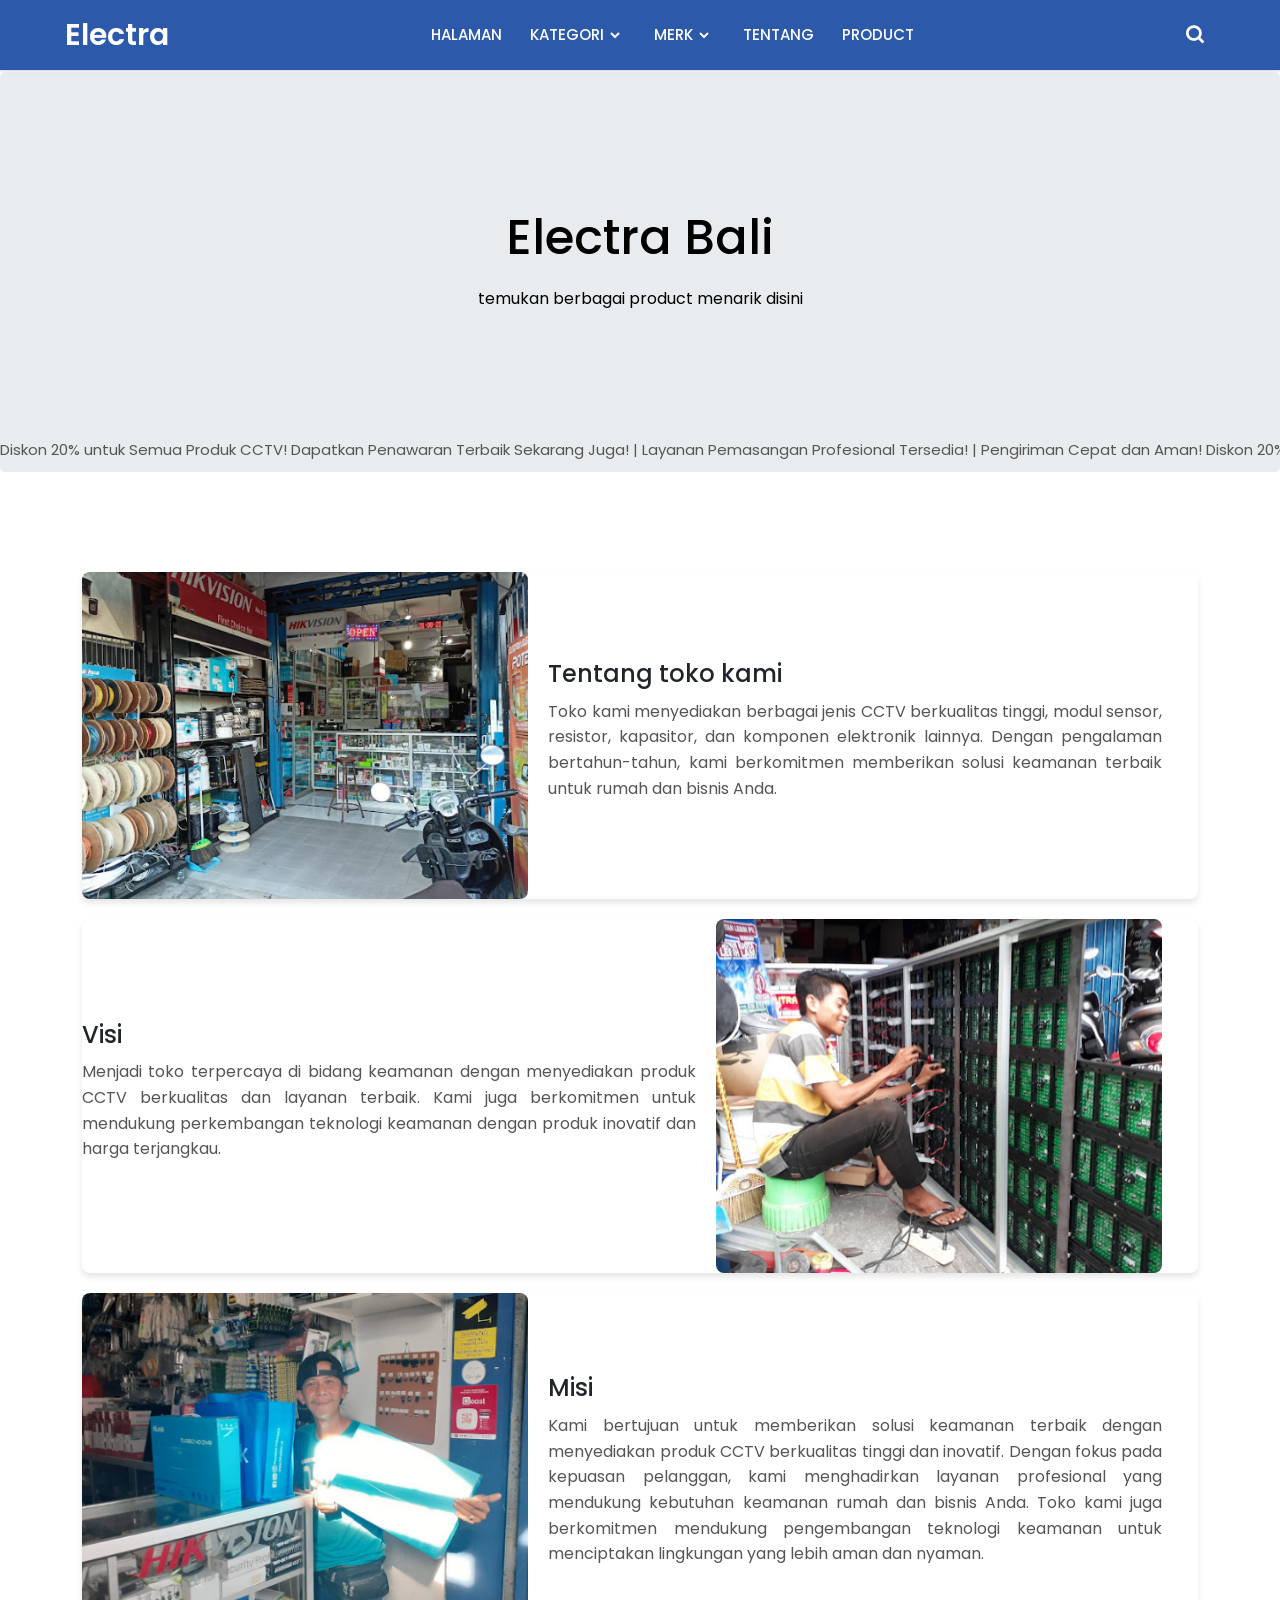
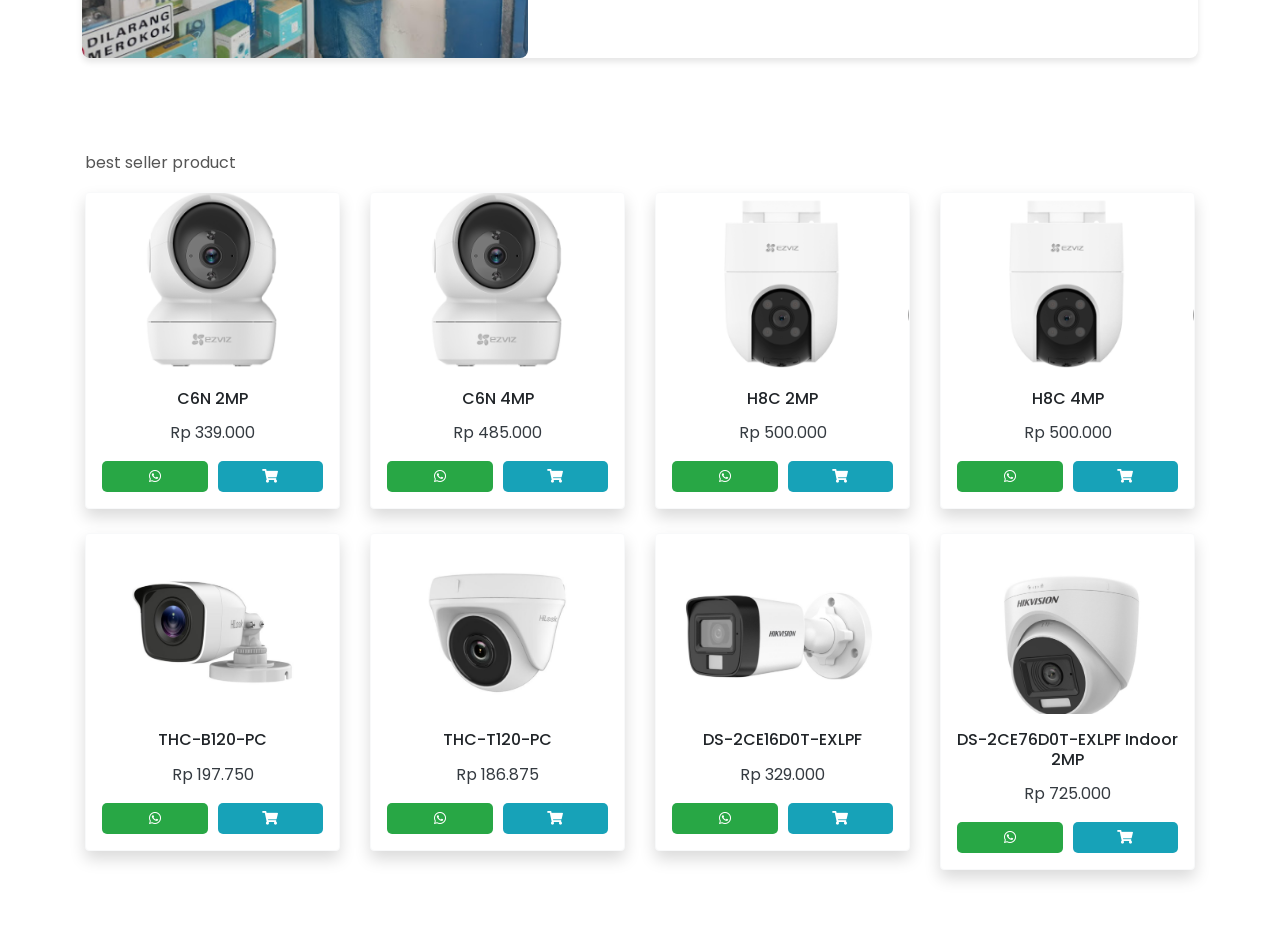
<file: index.html>
<!DOCTYPE html>
<html lang="en" dir="ltr">
  <head>
    <meta charset="UTF-8">
    <title> project kp </title>
    <link rel="stylesheet" href="style.css">
    <link rel="stylesheet" href="https://stackpath.bootstrapcdn.com/bootstrap/4.5.2/css/bootstrap.min.css">
    <link href='https://unpkg.com/boxicons@2.0.7/css/boxicons.min.css' rel='stylesheet'>
    <link href="https://cdnjs.cloudflare.com/ajax/libs/font-awesome/5.15.4/css/all.min.css" rel="stylesheet">
    <link rel="stylesheet" href="cart.css">
    <script src="cart.js" defer></script>


     <meta name="viewport" content="width=device-width, initial-scale=1.0">
   </head>
<body>
  <nav>
    <div class="navbar">
      <i class='bx bx-menu'></i>
      <div class="logo"><a href="#">Electra</a></div>
      <div class="nav-links">
        <div class="sidebar-logo">
          <span class="logo-name">Electra</span>
          <i class='bx bx-x' ></i>
        </div>
        <ul class="links">
          <li><a href="index.html">HALAMAN</a></li>
          <li>
            <a href="#">KATEGORI</a>
            <i class='bx bxs-chevron-down htmlcss-arrow arrow  '></i>
            <ul class="htmlCss-sub-menu sub-menu">
              <li><a href="sensormodul.html">SENSOR/MODUL</a></li>
              <li><a href="cctv.html">CCTV</a></li>
              <li><a href="aksesories.html">AKSESORIS</a></li>
              <li><a href="kabel.html">KABEL</a></li>
              <li class="more">
                <span><a href="#">LAINNYA</a>
                <i class='bx bxs-chevron-right arrow more-arrow'></i>
              </span>
                <ul class="more-sub-menu sub-menu">
                  <li><a href="#">Jasa instalasi Cctv Wirelless</a></li>
                  <li><a href="#">Jasa Instalasi Cctv Kabel</a></li>
                  <li><a href="#">Jasa Instalasi LED</a></li>
                </ul>
              </li>
            </ul>
          </li>
          <li>
            <a href="#">MERK</a>
            <i class='bx bxs-chevron-down js-arrow arrow '></i>
            <ul class="js-sub-menu sub-menu">
              <li><a href="#">HIKVISION</a></li>
              <li><a href="#">HILOOK</a></li>
              <li><a href="#">DAHUA</a></li>
              <li><a href="#">IMOU</a></li>
              <li><a href="#">RUIJIE</a></li>
            </ul>
          </li>
          <li><a href="#tentang">TENTANG</a></li>
          <li><a href="#product">PRODUCT</a></li>
        </ul>
      </div>
      <div class="search-box">
        <i class='bx bx-search'></i>
        <div class="input-box">
          <input class="form-control mr-sm-2" type="search" placeholder="Cari product..." id="search-bar" aria-label="Search" oninput="debouncedSearch()">
        </div>
      </div>
    </div>
  </nav>




<br>
<br>
<br>

<div class="jumbotron">
  <div class="container">
    <h1>Electra Bali</h1>
    <h8>temukan berbagai product menarik disini</h8>
    <br><br>
    <div class="marquee">
      <div class="marquee-content">
        <p>
          <span>
            Diskon 20% untuk Semua Produk CCTV! Dapatkan Penawaran Terbaik Sekarang Juga! 
            | Layanan Pemasangan Profesional Tersedia! | Pengiriman Cepat dan Aman! 
          </span>
          <!-- Duplikasi teks untuk memastikan tidak ada jeda -->
          <span>
            Diskon 20% untuk Semua Produk CCTV! Dapatkan Penawaran Terbaik Sekarang Juga! 
            | Layanan Pemasangan Profesional Tersedia! | Pengiriman Cepat dan Aman!
          </span>
        </p>
      </div>
    </div>
    
  </div>
  
</div>

<br>
<br>

    <div class="containertext">
        <!-- Deskripsi Toko -->
        <div class="section-left">
            <img src="img.product/banner 1.png" alt="Gambar Toko CCTV" class="image">
            <div class="text">
                <h4 class="animated-text">Tentang toko kami</h4>
                <p class="animated-text">
                    Toko kami menyediakan berbagai jenis CCTV berkualitas tinggi, 
                    modul sensor, resistor, kapasitor, dan komponen elektronik lainnya. 
                    Dengan pengalaman bertahun-tahun, kami berkomitmen memberikan solusi 
                    keamanan terbaik untuk rumah dan bisnis Anda.
                </p>
            </div>
        </div>

        <!-- Deskripsi Visi Toko -->
        <div class="section-right">
            <div class="text">
                <h4 class="animated-text">Visi</h4>
                <p class="animated-text">
                    Menjadi toko terpercaya di bidang keamanan dengan menyediakan produk 
                    CCTV berkualitas dan layanan terbaik. Kami juga berkomitmen untuk 
                    mendukung perkembangan teknologi keamanan dengan produk inovatif 
                    dan harga terjangkau.
                </p>
            </div>
            <img src="img.product/banner 2.png" alt="Gambar Visi Toko" class="image">
        </div>

        <!-- Deskripsi Misi Toko -->
        <div class="section-left">
            <img src="img.product/banner 3.png"Gambar Misi Toko class="image">
            <div class="text">
                <h4 class="animated-text">Misi</h4>
                <p class="animated-text">
                    Kami bertujuan untuk memberikan solusi keamanan terbaik dengan menyediakan 
                    produk CCTV berkualitas tinggi dan inovatif. Dengan fokus pada kepuasan pelanggan, 
                    kami menghadirkan layanan profesional yang mendukung kebutuhan keamanan rumah 
                    dan bisnis Anda. Toko kami juga berkomitmen mendukung pengembangan teknologi 
                    keamanan untuk menciptakan lingkungan yang lebih aman dan nyaman.
                </p>
            </div>
        </div>
    </div>


<i id="product"></i>
<br> 
<div class="container my-5">
  <p>best seller product</p>
  <div class="row" id="product-list">
    <div class="col-6 col-md-4 col-lg-3 mb-4 product-card">
      <div class="card shadow border-light rounded">
        <img src="img.product/c6n 2mp.png" class="card-img-top img-fluid" style="height: 180px; object-fit: cover;" alt="C6N 2MP">
        <div class="card-body p-3">
          <h6 class="card-title text-center">C6N 2MP</h6>
          <p class="card-text text-center text-dark fw-bold">Rp 339.000</p>
          <div class="d-flex justify-content-between align-items-center">
            <a href="https://wa.me/your_whatsapp_number" class="btn btn-success btn-sm">
              <i class="fab fa-whatsapp"></i>
            </a>
            <a href="#" class="btn btn-info btn-sm">
              <i class="fas fa-shopping-cart"></i>
            </a>
          </div>
        </div>
      </div>
    </div>
  
    <div class="col-6 col-md-4 col-lg-3 mb-4 product-card">
      <div class="card shadow border-light rounded">
        <img src="img.product/c6n 2mp.png" class="card-img-top img-fluid" style="height: 180px; object-fit: cover;" alt="C6N 4MP">
        <div class="card-body p-3">
          <h6 class="card-title text-center">C6N 4MP</h6>
          <p class="card-text text-center text-dark fw-bold">Rp 485.000</p>
          <div class="d-flex justify-content-between align-items-center">
            <a href="https://wa.me/your_whatsapp_number" class="btn btn-success btn-sm">
              <i class="fab fa-whatsapp"></i>
            </a>
            <a href="#" class="btn btn-info btn-sm">
              <i class="fas fa-shopping-cart"></i>
            </a>
          </div>
        </div>
      </div>
    </div>
    
    <div class="col-6 col-md-4 col-lg-3 mb-4 product-card">
      <div class="card shadow border-light rounded">
        <img src="img.product/H8C 2MP.png" class="card-img-top img-fluid" style="height: 180px; object-fit: cover;" alt="H8C 2MP">
        <div class="card-body p-3">
          <h6 class="card-title text-center">H8C 2MP</h6>
          <p class="card-text text-center text-dark fw-bold">Rp 500.000</p>
          <div class="d-flex justify-content-between align-items-center">
            <a href="https://wa.me/your_whatsapp_number" class="btn btn-success btn-sm">
              <i class="fab fa-whatsapp"></i>
            </a>
            <a href="#" class="btn btn-info btn-sm">
              <i class="fas fa-shopping-cart"></i>
            </a>
          </div>
        </div>
      </div>
    </div>
  
    <div class="col-6 col-md-4 col-lg-3 mb-4 product-card">
      <div class="card shadow border-light rounded">
        <img src="img.product/H8C 2MP.png" class="card-img-top img-fluid" style="height: 180px; object-fit: cover;" alt="H8C 4MP">
        <div class="card-body p-3">
          <h6 class="card-title text-center">H8C 4MP</h6>
          <p class="card-text text-center text-dark fw-bold">Rp 500.000</p>
          <div class="d-flex justify-content-between align-items-center">
            <a href="https://wa.me/your_whatsapp_number" class="btn btn-success btn-sm">
              <i class="fab fa-whatsapp"></i>
            </a>
            <a href="#" class="btn btn-info btn-sm">
              <i class="fas fa-shopping-cart"></i>
            </a>
          </div>
        </div>
      </div>
    </div>
  
    <div class="col-6 col-md-4 col-lg-3 mb-4 product-card">
      <div class="card shadow border-light rounded">
        <img src="img.product/b120-pc.jpg" class="card-img-top img-fluid" style="height: 180px; object-fit: cover;" alt="THC-B120-PC">
        <div class="card-body p-3">
          <h6 class="card-title text-center">THC-B120-PC</h6>
          <p class="card-text text-center text-dark fw-bold">Rp 197.750</p>
          <div class="d-flex justify-content-between align-items-center">
            <a href="https://wa.me/your_whatsapp_number" class="btn btn-success btn-sm">
              <i class="fab fa-whatsapp"></i>
            </a>
            <a href="#" class="btn btn-info btn-sm">
              <i class="fas fa-shopping-cart"></i>
            </a>
          </div>
        </div>
      </div>
    </div>
  
    <div class="col-6 col-md-4 col-lg-3 mb-4 product-card">
      <div class="card shadow border-light rounded">
        <img src="img.product/T120-PC.jpg" class="card-img-top img-fluid" style="height: 180px; object-fit: cover;" alt="THC-T120-PC">
        <div class="card-body p-3">
          <h6 class="card-title text-center">THC-T120-PC</h6>
          <p class="card-text text-center text-dark fw-bold">Rp 186.875</p>
          <div class="d-flex justify-content-between align-items-center">
            <a href="https://wa.me/your_whatsapp_number" class="btn btn-success btn-sm">
              <i class="fab fa-whatsapp"></i>
            </a>
            <a href="#" class="btn btn-info btn-sm">
              <i class="fas fa-shopping-cart"></i>
            </a>
          </div>
        </div>
      </div>
    </div>
  
    <div class="col-6 col-md-4 col-lg-3 mb-4 product-card">
      <div class="card shadow border-light rounded">
        <img src="img.product/EXLPF OUT.jpg" class="card-img-top img-fluid" style="height: 180px; object-fit: cover;" alt="DS-2CE16D0T-EXLPF">
        <div class="card-body p-3">
          <h6 class="card-title text-center">DS-2CE16D0T-EXLPF</h6>
          <p class="card-text text-center text-dark fw-bold">Rp 329.000</p>
          <div class="d-flex justify-content-between align-items-center">
            <a href="https://wa.me/your_whatsapp_number" class="btn btn-success btn-sm">
              <i class="fab fa-whatsapp"></i>
            </a>
            <a href="#" class="btn btn-info btn-sm">
              <i class="fas fa-shopping-cart"></i>
            </a>
          </div>
        </div>
      </div>
    </div>
  
    <div class="col-6 col-md-4 col-lg-3 mb-4 product-card">
      <div class="card shadow border-light rounded">
        <img src="img.product/EXLPF IN.jpg" class="card-img-top img-fluid" style="height: 180px; object-fit: cover;" alt="DS-2CE76D0T-EXLPF Indoor 2MP">
        <div class="card-body p-3">
          <h6 class="card-title text-center">DS-2CE76D0T-EXLPF Indoor 2MP</h6>
          <p class="card-text text-center text-dark fw-bold">Rp 725.000</p>
          <div class="d-flex justify-content-between align-items-center">
            <a href="https://wa.me/your_whatsapp_number" class="btn btn-success btn-sm">
              <i class="fab fa-whatsapp"></i>
            </a>
            <a href="#" class="btn btn-info btn-sm">
              <i class="fas fa-shopping-cart"></i>
            </a>
          </div>
        </div>
      </div>
    </div>

<div></div>
                  </div>
              </div>
          </div>
      </div>
  </div>
    
</div>

      


  
    <!-- Message when no products match the search -->
    <div id="no-results-message" class="alert alert-warning" style="display: none;  padding: 10px 20px; margin-top: 40px; ;">
      maaf barang yang di cari belum tersedia.
  </div>
  
  </div>

  <!-- Footer -->

<!-- End Footer -->

 
  <script src="https://code.jquery.com/jquery-3.5.1.slim.min.js"></script>
  <script src="https://cdn.jsdelivr.net/npm/@popperjs/core@2.9.1/dist/umd/popper.min.js"></script>
  <script src="https://stackpath.bootstrapcdn.com/bootstrap/4.5.2/js/bootstrap.min.js"></script>
  <script src="script.js"></script>

</body>
</html>
</file>
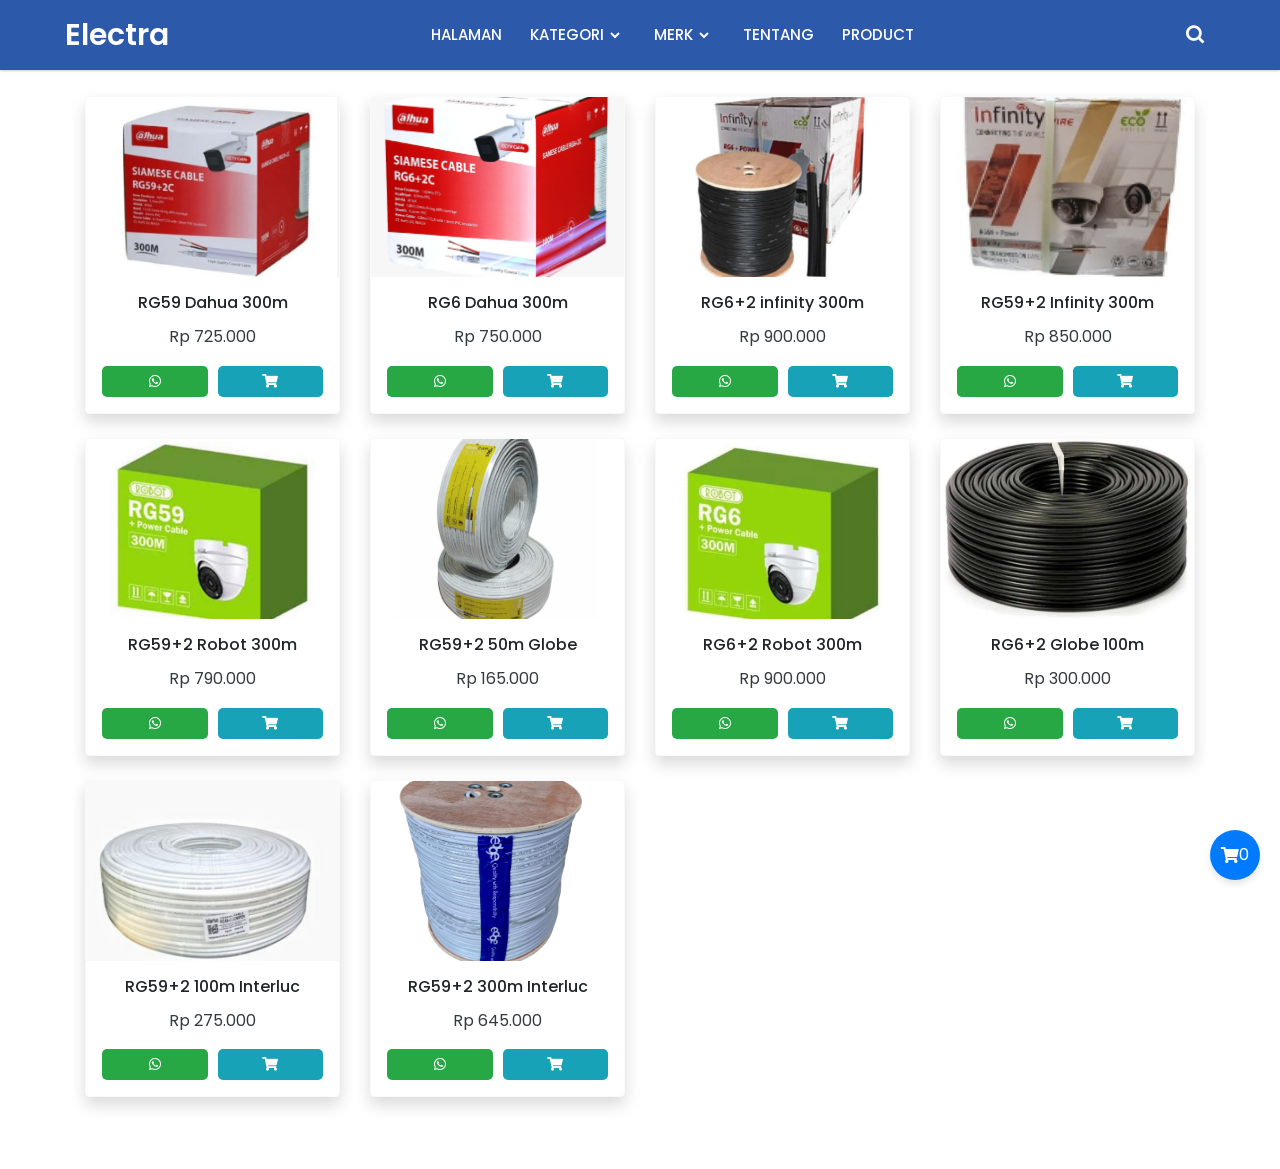
<file: kabel.html>
<!DOCTYPE html>
<html lang="en" dir="ltr">
  <head>
    <meta charset="UTF-8">
    <title> project kp </title>
    <link rel="stylesheet" href="style.css">
    <link rel="stylesheet" href="https://stackpath.bootstrapcdn.com/bootstrap/4.5.2/css/bootstrap.min.css">
    <link href='https://unpkg.com/boxicons@2.0.7/css/boxicons.min.css' rel='stylesheet'>
    <link href="https://cdnjs.cloudflare.com/ajax/libs/font-awesome/5.15.4/css/all.min.css" rel="stylesheet">
    <link rel="stylesheet" href="cart.css">
    <script src="cart.js" defer></script>


     <meta name="viewport" content="width=device-width, initial-scale=1.0">
   </head>
<body>
  <nav>
    <div class="navbar">
      <i class='bx bx-menu'></i>
      <div class="logo"><a href="#">Electra</a></div>
      <div class="nav-links">
        <div class="sidebar-logo">
          <span class="logo-name">Electra</span>
          <i class='bx bx-x' ></i>
        </div>
        <ul class="links">
          <li><a href="index.html">HALAMAN</a></li>
          <li>
            <a href="#">KATEGORI</a>
            <i class='bx bxs-chevron-down htmlcss-arrow arrow  '></i>
            <ul class="htmlCss-sub-menu sub-menu">
              <li><a href="sensormodul.html">SENSOR/MODUL</a></li>
              <li><a href="cctv.html">CCTV</a></li>
              <li><a href="aksesories.html">AKSESORIS</a></li>
              <li><a href="kabel.html">KABEL</a></li>
              <li class="more">
                <span><a href="#">LAINNYA</a>
                <i class='bx bxs-chevron-right arrow more-arrow'></i>
              </span>
                <ul class="more-sub-menu sub-menu">
                  <li><a href="#">Jasa instalasi Cctv Wirelless</a></li>
                  <li><a href="#">Jasa Instalasi Cctv Kabel</a></li>
                  <li><a href="#">Jasa Instalasi LED</a></li>
                </ul>
              </li>
            </ul>
          </li>
          <li>
            <a href="#">MERK</a>
            <i class='bx bxs-chevron-down js-arrow arrow '></i>
            <ul class="js-sub-menu sub-menu">
              <li><a href="#">HIKVISION</a></li>
              <li><a href="#">HILOOK</a></li>
              <li><a href="#">DAHUA</a></li>
              <li><a href="#">IMOU</a></li>
              <li><a href="#">RUIJIE</a></li>
            </ul>
          </li>
          <li><a href="#tentang">TENTANG</a></li>
          <li><a href="#product">PRODUCT</a></li>
        </ul>
      </div>
      <div class="search-box">
        <i class='bx bx-search'></i>
        <div class="input-box">
          <input class="form-control mr-sm-2" type="search" placeholder="Cari product..." id="search-bar" aria-label="Search" oninput="debouncedSearch()">
        </div>
      </div>
    </div>
  </nav>

<br>

<i id="product"></i>
<br> 
<div class="container my-5">
  <div class="row" id="product-list">
    <div class="col-6 col-md-4 col-lg-3 mb-4 product-card">
      <div class="card shadow border-light rounded">
        <img src="img.product/rg59 dahua.png" class="card-img-top img-fluid" style="height: 180px; object-fit: cover;" alt="RG59 Dahua DH_PFM9411 300m">
        <div class="card-body p-3">
          <h6 class="card-title text-center">RG59 Dahua 300m</h6>
          <p class="card-text text-center text-dark fw-bold">Rp 725.000</p>
          <div class="d-flex justify-content-between align-items-center">
            <a href="https://wa.me/your_whatsapp_number" class="btn btn-success btn-sm">
              <i class="fab fa-whatsapp"></i>
            </a>
            <a href="#" class="btn btn-info btn-sm add-to-cart" data-name="RG59 Dahua DH_PFM9411 300m" data-price="725000">
              <i class="fas fa-shopping-cart"></i>
            </a>
          </div>
        </div>
      </div>
    </div>
  
    <div class="col-6 col-md-4 col-lg-3 mb-4 product-card">
      <div class="card shadow border-light rounded">
        <img src="img.product/rg6 dahua.jpg" class="card-img-top img-fluid" style="height: 180px; object-fit: cover;" alt="RG6 Dahua DH_PFM941 300m">
        <div class="card-body p-3">
          <h6 class="card-title text-center">RG6 Dahua 300m</h6>
          <p class="card-text text-center text-dark fw-bold">Rp 750.000</p>
          <div class="d-flex justify-content-between align-items-center">
            <a href="https://wa.me/your_whatsapp_number" class="btn btn-success btn-sm">
              <i class="fab fa-whatsapp"></i>
            </a>
            <a href="#" class="btn btn-info btn-sm add-to-cart" data-name="RG6 Dahua DH_PFM941 300m" data-price="750000">
              <i class="fas fa-shopping-cart"></i>
            </a>
          </div>
        </div>
      </div>
    </div>
  
    <div class="col-6 col-md-4 col-lg-3 mb-4 product-card">
      <div class="card shadow border-light rounded">
        <img src="img.product/rg6 infinity.png" class="card-img-top img-fluid" style="height: 180px; object-fit: cover;" alt="RG6+2 infinity 300m">
        <div class="card-body p-3">
          <h6 class="card-title text-center">RG6+2 infinity 300m</h6>
          <p class="card-text text-center text-dark fw-bold">Rp 900.000</p>
          <div class="d-flex justify-content-between align-items-center">
            <a href="https://wa.me/your_whatsapp_number" class="btn btn-success btn-sm">
              <i class="fab fa-whatsapp"></i>
            </a>
            <a href="#" class="btn btn-info btn-sm add-to-cart" data-name="RG6+2 infinity 300m" data-price="900000">
              <i class="fas fa-shopping-cart"></i>
            </a>
          </div>
        </div>
      </div>
    </div>
  
    <div class="col-6 col-md-4 col-lg-3 mb-4 product-card">
      <div class="card shadow border-light rounded">
        <img src="img.product/RG59 infinity.png" class="card-img-top img-fluid" style="height: 180px; object-fit: cover;" alt="RG59+2 Infinity 300m">
        <div class="card-body p-3">
          <h6 class="card-title text-center">RG59+2 Infinity 300m</h6>
          <p class="card-text text-center text-dark fw-bold">Rp 850.000</p>
          <div class="d-flex justify-content-between align-items-center">
            <a href="https://wa.me/your_whatsapp_number" class="btn btn-success btn-sm">
              <i class="fab fa-whatsapp"></i>
            </a>
            <a href="#" class="btn btn-info btn-sm add-to-cart" data-name="RG59+2 Infinity 300m" data-price="850000">
              <i class="fas fa-shopping-cart"></i>
            </a>
          </div>
        </div>
      </div>
    </div>
  
    <div class="col-6 col-md-4 col-lg-3 mb-4 product-card">
      <div class="card shadow border-light rounded">
        <img src="img.product/rg59 robot.png" class="card-img-top img-fluid" style="height: 180px; object-fit: cover;" alt="RG59+2 Robot 300m">
        <div class="card-body p-3">
          <h6 class="card-title text-center">RG59+2 Robot 300m</h6>
          <p class="card-text text-center text-dark fw-bold">Rp 790.000</p>
          <div class="d-flex justify-content-between align-items-center">
            <a href="https://wa.me/your_whatsapp_number" class="btn btn-success btn-sm">
              <i class="fab fa-whatsapp"></i>
            </a>
            <a href="#" class="btn btn-info btn-sm add-to-cart" data-name="RG59+2 Robot 300m" data-price="790000">
              <i class="fas fa-shopping-cart"></i>
            </a>
          </div>
        </div>
      </div>
    </div>

    <div class="col-6 col-md-4 col-lg-3 mb-4 product-card">
      <div class="card shadow border-light rounded">
        <img src="img.product/rg59 globe 50m.png" class="card-img-top img-fluid" style="height: 180px; object-fit: cover;" alt="RG59+2 50m Globe">
        <div class="card-body p-3">
          <h6 class="card-title text-center">RG59+2 50m Globe</h6>
          <p class="card-text text-center text-dark fw-bold">Rp 165.000</p>
          <div class="d-flex justify-content-between align-items-center">
            <a href="https://wa.me/your_whatsapp_number" class="btn btn-success btn-sm">
              <i class="fab fa-whatsapp"></i>
            </a>
            <a href="#" class="btn btn-info btn-sm add-to-cart" data-name="RG59+2 50m Globe" data-price="165000">
              <i class="fas fa-shopping-cart"></i>
            </a>
          </div>
        </div>
      </div>
    </div>
    
  <div class="col-6 col-md-4 col-lg-3 mb-4 product-card">
    <div class="card shadow border-light rounded">
      <img src="img.product/rg6 robot.png" class="card-img-top img-fluid" style="height: 180px; object-fit: cover;" alt="RG6+2 Robot 300m">
      <div class="card-body p-3">
        <h6 class="card-title text-center">RG6+2 Robot 300m</h6>
        <p class="card-text text-center text-dark fw-bold">Rp 900.000</p>
        <div class="d-flex justify-content-between align-items-center">
          <a href="https://wa.me/your_whatsapp_number" class="btn btn-success btn-sm">
            <i class="fab fa-whatsapp"></i>
          </a>
          <a href="#" class="btn btn-info btn-sm add-to-cart" data-name="RG6+2 Robot 300m" data-price="900000">
            <i class="fas fa-shopping-cart"></i>
          </a>
        </div>
      </div>
    </div>
  </div>

  <div class="col-6 col-md-4 col-lg-3 mb-4 product-card">
    <div class="card shadow border-light rounded">
      <img src="img.product/rg6 globe.png" class="card-img-top img-fluid" style="height: 180px; object-fit: cover;" alt="RG6+2 Globe Cam 100m">
      <div class="card-body p-3">
        <h6 class="card-title text-center">RG6+2 Globe 100m</h6>
        <p class="card-text text-center text-dark fw-bold">Rp 300.000</p>
        <div class="d-flex justify-content-between align-items-center">
          <a href="https://wa.me/your_whatsapp_number" class="btn btn-success btn-sm">
            <i class="fab fa-whatsapp"></i>
          </a>
          <a href="#" class="btn btn-info btn-sm add-to-cart" data-name="RG6+2 Globe Cam 100m" data-price="300000">
            <i class="fas fa-shopping-cart"></i>
          </a>
        </div>
      </div>
    </div>
  </div>

  <div class="col-6 col-md-4 col-lg-3 mb-4 product-card">
    <div class="card shadow border-light rounded">
      <img src="img.product/rg59 interluc.png" class="card-img-top img-fluid" style="height: 180px; object-fit: cover;" alt="RG59+2 100m Interluc">
      <div class="card-body p-3">
        <h6 class="card-title text-center">RG59+2 100m Interluc</h6>
        <p class="card-text text-center text-dark fw-bold">Rp 275.000</p>
        <div class="d-flex justify-content-between align-items-center">
          <a href="https://wa.me/your_whatsapp_number" class="btn btn-success btn-sm">
            <i class="fab fa-whatsapp"></i>
          </a>
          <a href="#" class="btn btn-info btn-sm add-to-cart" data-name="RG59+2 100m Interluc" data-price="275000">
            <i class="fas fa-shopping-cart"></i>
          </a>
        </div>
      </div>
    </div>
  </div>

  <div class="col-6 col-md-4 col-lg-3 mb-4 product-card">
    <div class="card shadow border-light rounded">
      <img src="img.product/rg59 interluc 300m.png" class="card-img-top img-fluid" style="height: 180px; object-fit: cover;" alt="RG59+2 300m Interluc">
      <div class="card-body p-3">
        <h6 class="card-title text-center">RG59+2 300m Interluc</h6>
        <p class="card-text text-center text-dark fw-bold">Rp 645.000</p>
        <div class="d-flex justify-content-between align-items-center">
          <a href="https://wa.me/your_whatsapp_number" class="btn btn-success btn-sm">
            <i class="fab fa-whatsapp"></i>
          </a>
          <a href="#" class="btn btn-info btn-sm add-to-cart" data-name="RG59+2 300m Interluc" data-price="645000">
            <i class="fas fa-shopping-cart"></i>
          </a>
        </div>
      </div>
    </div>
  </div>
</div>

  </div>

  
      
<div></div> 
                 
<!-- Keranjang Floating -->
<div id="cart-icon">
  <i class="fas fa-shopping-cart"></i>
  <span id="cart-count">0</span>
</div>

<!-- Modal Daftar Belanja -->
<div id="cart-modal">
  <div class="modal-content">
    <h3>List Pesanan </h3>
    <ul id="cart-list"></ul>
    <br>
    <p id="total-price">Total: Rp 0</p>
    <div class="modal-buttons">
      <button id="send-whatsapp" class="btn btn-success">Kirim ke WhatsApp</button>
      <button id="close-modal" class="btn btn-danger">Tutup</button>
    </div>
  </div>
</div>


      
  
      
      <!-- Additional Products (sequentially added) -->
 
  
    <!-- Message when no products match the search -->
    <div id="no-results-message" class="alert alert-warning" style="display: none;  padding: 10px 20px; margin-top: 40px; ;">
      maaf barang yang di cari belum tersedia.
  </div>
  
  </div>
 
  <script src="https://code.jquery.com/jquery-3.5.1.slim.min.js"></script>
  <script src="https://cdn.jsdelivr.net/npm/@popperjs/core@2.9.1/dist/umd/popper.min.js"></script>
  <script src="https://stackpath.bootstrapcdn.com/bootstrap/4.5.2/js/bootstrap.min.js"></script>
  <script src="script.js"></script>

</body>
</html>
</file>
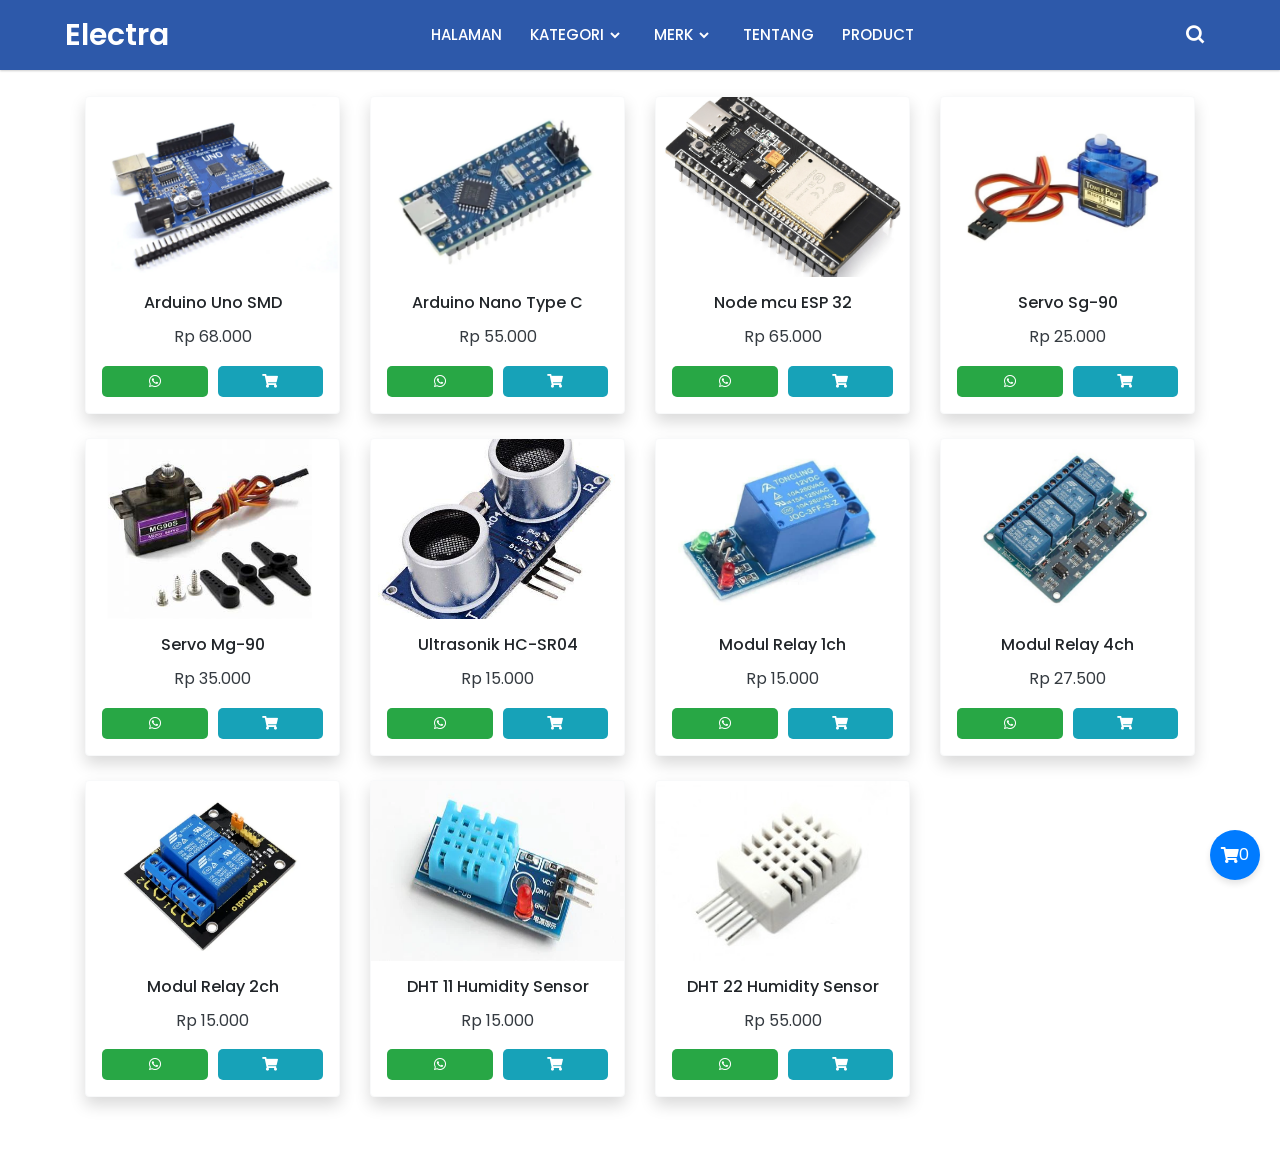
<file: sensormodul.html>
<!DOCTYPE html>
<html lang="en" dir="ltr">
  <head>
    <meta charset="UTF-8">
    <title> project kp </title>
    <link rel="stylesheet" href="style.css">
    <link rel="stylesheet" href="https://stackpath.bootstrapcdn.com/bootstrap/4.5.2/css/bootstrap.min.css">
    <link href='https://unpkg.com/boxicons@2.0.7/css/boxicons.min.css' rel='stylesheet'>
    <link href="https://cdnjs.cloudflare.com/ajax/libs/font-awesome/5.15.4/css/all.min.css" rel="stylesheet">
    <link rel="stylesheet" href="cart.css">
    <script src="cart.js" defer></script>


     <meta name="viewport" content="width=device-width, initial-scale=1.0">
   </head>
<body>
  <nav>
    <div class="navbar">
      <i class='bx bx-menu'></i>
      <div class="logo"><a href="#">Electra</a></div>
      <div class="nav-links">
        <div class="sidebar-logo">
          <span class="logo-name">Electra</span>
          <i class='bx bx-x' ></i>
        </div>
        <ul class="links">
          <li><a href="index.html">HALAMAN</a></li>
          <li>
            <a href="#">KATEGORI</a>
            <i class='bx bxs-chevron-down htmlcss-arrow arrow  '></i>
            <ul class="htmlCss-sub-menu sub-menu">
              <li><a href="sensormodul.html">SENSOR/MODUL</a></li>
              <li><a href="cctv.html">CCTV</a></li>
              <li><a href="aksesories.html">AKSESORIS</a></li>
              <li><a href="kabel.html">KABEL</a></li>
              <li class="more">
                <span><a href="#">LAINNYA</a>
                <i class='bx bxs-chevron-right arrow more-arrow'></i>
              </span>
                <ul class="more-sub-menu sub-menu">
                  <li><a href="#">Jasa instalasi Cctv Wirelless</a></li>
                  <li><a href="#">Jasa Instalasi Cctv Kabel</a></li>
                  <li><a href="#">Jasa Instalasi LED</a></li>
                </ul>
              </li>
            </ul>
          </li>
          <li>
            <a href="#">MERK</a>
            <i class='bx bxs-chevron-down js-arrow arrow '></i>
            <ul class="js-sub-menu sub-menu">
              <li><a href="#">HIKVISION</a></li>
              <li><a href="#">HILOOK</a></li>
              <li><a href="#">DAHUA</a></li>
              <li><a href="#">IMOU</a></li>
              <li><a href="#">RUIJIE</a></li>
            </ul>
          </li>
          <li><a href="#tentang">TENTANG</a></li>
          <li><a href="#product">PRODUCT</a></li>
        </ul>
      </div>
      <div class="search-box">
        <i class='bx bx-search'></i>
        <div class="input-box">
          <input class="form-control mr-sm-2" type="search" placeholder="Cari product..." id="search-bar" aria-label="Search" oninput="debouncedSearch()">
        </div>
      </div>
    </div>
  </nav>

<br>

<i id="product"></i>
<br> 
<div class="container my-5">
  <div class="row" id="product-list">
      <div class="col-6 col-md-4 col-lg-3 mb-4 product-card">
        <div class="card shadow border-light rounded">
          <img src="img.product/Arduino uno.png" class="card-img-top img-fluid" style="height: 180px; object-fit: cover;" alt="Arduino Uno SMD">
          <div class="card-body p-3">
            <h6 class="card-title text-center">Arduino Uno SMD</h6>
            <p class="card-text text-center text-dark fw-bold">Rp 68.000</p>
            <div class="d-flex justify-content-between align-items-center">
              <a href="https://wa.me/your_whatsapp_number" class="btn btn-success btn-sm">
                <i class="fab fa-whatsapp"></i>
              </a>
              <a href="#" class="btn btn-info btn-sm add-to-cart" data-name="Arduino Uno SMD" data-price="68000">
                <i class="fas fa-shopping-cart"></i>
              </a>
            </div>
          </div>
        </div>
      </div>
    
      <div class="col-6 col-md-4 col-lg-3 mb-4 product-card">
        <div class="card shadow border-light rounded">
          <img src="img.product/Arduino nano.png" class="card-img-top img-fluid" style="height: 180px; object-fit: cover;" alt="Arduino Nano Type C">
          <div class="card-body p-3">
            <h6 class="card-title text-center">Arduino Nano Type C</h6>
            <p class="card-text text-center text-dark fw-bold">Rp 55.000</p>
            <div class="d-flex justify-content-between align-items-center">
              <a href="https://wa.me/your_whatsapp_number" class="btn btn-success btn-sm">
                <i class="fab fa-whatsapp"></i>
              </a>
              <a href="#" class="btn btn-info btn-sm add-to-cart" data-name="Arduino Nano Type C" data-price="55000">
                <i class="fas fa-shopping-cart"></i>
              </a>
            </div>
          </div>
        </div>
      </div>
    
      <div class="col-6 col-md-4 col-lg-3 mb-4 product-card">
        <div class="card shadow border-light rounded">
          <img src="img.product/node mcu esp32.png" class="card-img-top img-fluid" style="height: 180px; object-fit: cover;" alt="Node mcu ESP 32">
          <div class="card-body p-3">
            <h6 class="card-title text-center">Node mcu ESP 32</h6>
            <p class="card-text text-center text-dark fw-bold">Rp 65.000</p>
            <div class="d-flex justify-content-between align-items-center">
              <a href="https://wa.me/your_whatsapp_number" class="btn btn-success btn-sm">
                <i class="fab fa-whatsapp"></i>
              </a>
              <a href="#" class="btn btn-info btn-sm add-to-cart" data-name="Node mcu ESP 32" data-price="65000">
                <i class="fas fa-shopping-cart"></i>
              </a>
            </div>
          </div>
        </div>
      </div>
    
      <div class="col-6 col-md-4 col-lg-3 mb-4 product-card">
        <div class="card shadow border-light rounded">
          <img src="img.product/sg-90.png" class="card-img-top img-fluid" style="height: 180px; object-fit: cover;" alt="Servo Sg-90">
          <div class="card-body p-3">
            <h6 class="card-title text-center">Servo Sg-90</h6>
            <p class="card-text text-center text-dark fw-bold">Rp 25.000</p>
            <div class="d-flex justify-content-between align-items-center">
              <a href="https://wa.me/your_whatsapp_number" class="btn btn-success btn-sm">
                <i class="fab fa-whatsapp"></i>
              </a>
              <a href="#" class="btn btn-info btn-sm add-to-cart" data-name="Servo Sg-90" data-price="25000">
                <i class="fas fa-shopping-cart"></i>
              </a>
            </div>
          </div>
        </div>
      </div>
    
      <div class="col-6 col-md-4 col-lg-3 mb-4 product-card">
        <div class="card shadow border-light rounded">
          <img src="img.product/servo mg-90.png" class="card-img-top img-fluid" style="height: 180px; object-fit: cover;" alt="Servo Mg-90">
          <div class="card-body p-3">
            <h6 class="card-title text-center">Servo Mg-90</h6>
            <p class="card-text text-center text-dark fw-bold">Rp 35.000</p>
            <div class="d-flex justify-content-between align-items-center">
              <a href="https://wa.me/your_whatsapp_number" class="btn btn-success btn-sm">
                <i class="fab fa-whatsapp"></i>
              </a>
              <a href="#" class="btn btn-info btn-sm add-to-cart" data-name="Servo Mg-90" data-price="35000">
                <i class="fas fa-shopping-cart"></i>
              </a>
            </div>
          </div>
        </div>
      </div>
    
      <div class="col-6 col-md-4 col-lg-3 mb-4 product-card">
        <div class="card shadow border-light rounded">
          <img src="img.product/Ultrasonik HC-SR04.png" class="card-img-top img-fluid" style="height: 180px; object-fit: cover;" alt="Ultrasonik HC-SR04">
          <div class="card-body p-3">
            <h6 class="card-title text-center">Ultrasonik HC-SR04</h6>
            <p class="card-text text-center text-dark fw-bold">Rp 15.000</p>
            <div class="d-flex justify-content-between align-items-center">
              <a href="https://wa.me/your_whatsapp_number" class="btn btn-success btn-sm">
                <i class="fab fa-whatsapp"></i>
              </a>
              <a href="#" class="btn btn-info btn-sm add-to-cart" data-name="Ultrasonik HC-SR04" data-price="15000">
                <i class="fas fa-shopping-cart"></i>
              </a>
            </div>
          </div>
        </div>
      </div>
    
      <div class="col-6 col-md-4 col-lg-3 mb-4 product-card">
        <div class="card shadow border-light rounded">
          <img src="img.product/modul relay 1ch.png" class="card-img-top img-fluid" style="height: 180px; object-fit: cover;" alt="Modul Relay 1ch">
          <div class="card-body p-3">
            <h6 class="card-title text-center">Modul Relay 1ch</h6>
            <p class="card-text text-center text-dark fw-bold">Rp 15.000</p>
            <div class="d-flex justify-content-between align-items-center">
              <a href="https://wa.me/your_whatsapp_number" class="btn btn-success btn-sm">
                <i class="fab fa-whatsapp"></i>
              </a>
              <a href="#" class="btn btn-info btn-sm add-to-cart" data-name="Modul Relay 1ch" data-price="15000">
                <i class="fas fa-shopping-cart"></i>
              </a>
            </div>
          </div>
        </div>
      </div>
    
      <div class="col-6 col-md-4 col-lg-3 mb-4 product-card">
        <div class="card shadow border-light rounded">
          <img src="img.product/modul relay 4ch.png" class="card-img-top img-fluid" style="height: 180px; object-fit: cover;" alt="Modul Relay 4ch">
          <div class="card-body p-3">
            <h6 class="card-title text-center">Modul Relay 4ch</h6>
            <p class="card-text text-center text-dark fw-bold">Rp 27.500</p>
            <div class="d-flex justify-content-between align-items-center">
              <a href="https://wa.me/your_whatsapp_number" class="btn btn-success btn-sm">
                <i class="fab fa-whatsapp"></i>
              </a>
              <a href="#" class="btn btn-info btn-sm add-to-cart" data-name="Modul Relay 4ch" data-price="27500">
                <i class="fas fa-shopping-cart"></i>
              </a>
            </div>
          </div>
        </div>
      </div>
    
      <div class="col-6 col-md-4 col-lg-3 mb-4 product-card">
        <div class="card shadow border-light rounded">
          <img src="img.product/relay 2ch.png" class="card-img-top img-fluid" style="height: 180px; object-fit: cover;" alt="Modul Relay 2ch">
          <div class="card-body p-3">
            <h6 class="card-title text-center">Modul Relay 2ch</h6>
            <p class="card-text text-center text-dark fw-bold">Rp 15.000</p>
            <div class="d-flex justify-content-between align-items-center">
              <a href="https://wa.me/your_whatsapp_number" class="btn btn-success btn-sm">
                <i class="fab fa-whatsapp"></i>
              </a>
              <a href="#" class="btn btn-info btn-sm add-to-cart" data-name="Modul Relay 2ch" data-price="15000">
                <i class="fas fa-shopping-cart"></i>
              </a>
            </div>
          </div>
        </div>
      </div>
    
      <div class="col-6 col-md-4 col-lg-3 mb-4 product-card">
        <div class="card shadow border-light rounded">
          <img src="img.product/dht 11.png" class="card-img-top img-fluid" style="height: 180px; object-fit: cover;" alt="DHT 11 Humidity Sensor">
          <div class="card-body p-3">
            <h6 class="card-title text-center">DHT 11 Humidity Sensor</h6>
            <p class="card-text text-center text-dark fw-bold">Rp 15.000</p>
            <div class="d-flex justify-content-between align-items-center">
              <a href="https://wa.me/your_whatsapp_number" class="btn btn-success btn-sm">
                <i class="fab fa-whatsapp"></i>
              </a>
              <a href="#" class="btn btn-info btn-sm add-to-cart" data-name="DHT 11 Humidity Sensor" data-price="15000">
                <i class="fas fa-shopping-cart"></i>
              </a>
            </div>
          </div>
        </div>
      </div>
    
      <div class="col-6 col-md-4 col-lg-3 mb-4 product-card">
        <div class="card shadow border-light rounded">
          <img src="img.product/dht 22.png" class="card-img-top img-fluid" style="height: 180px; object-fit: cover;" alt="DHT 22 Humidity Sensor">
          <div class="card-body p-3">
            <h6 class="card-title text-center">DHT 22 Humidity Sensor</h6>
            <p class="card-text text-center text-dark fw-bold">Rp 55.000</p>
            <div class="d-flex justify-content-between align-items-center">
              <a href="https://wa.me/your_whatsapp_number" class="btn btn-success btn-sm">
                <i class="fab fa-whatsapp"></i>
              </a>
              <a href="#" class="btn btn-info btn-sm add-to-cart" data-name="DHT 22 Humidity Sensor" data-price="55000">
                <i class="fas fa-shopping-cart"></i>
              </a>
            </div>
          </div>
        </div>
      </div>
    
    
      
<div></div> 
                 
<!-- Keranjang Floating -->
<div id="cart-icon">
  <i class="fas fa-shopping-cart"></i>
  <span id="cart-count">0</span>
</div>

<!-- Modal Daftar Belanja -->
<div id="cart-modal">
  <div class="modal-content">
    <h3>List Pesanan </h3>
    <ul id="cart-list"></ul>
    <br>
    <p id="total-price">Total: Rp 0</p>
    <div class="modal-buttons">
      <button id="send-whatsapp" class="btn btn-success">Kirim ke WhatsApp</button>
      <button id="close-modal" class="btn btn-danger">Tutup</button>
    </div>
  </div>
</div>

      
  
      
      <!-- Additional Products (sequentially added) -->
 
  
    <!-- Message when no products match the search -->
    <div id="no-results-message" class="alert alert-warning" style="display: none;  padding: 10px 20px; margin-top: 40px; ;">
      maaf barang yang di cari belum tersedia.
  </div>
  
  </div>
 
  <script src="https://code.jquery.com/jquery-3.5.1.slim.min.js"></script>
  <script src="https://cdn.jsdelivr.net/npm/@popperjs/core@2.9.1/dist/umd/popper.min.js"></script>
  <script src="https://stackpath.bootstrapcdn.com/bootstrap/4.5.2/js/bootstrap.min.js"></script>
  <script src="script.js"></script>

</body>
</html>
</file>
<file: style.css>
/* Googlefont Poppins CDN Link */
@import url('https://fonts.googleapis.com/css2?family=Poppins:wght@200;300;400;500;600;700&display=swap');
*{
  margin: 0;
  padding: 0;
  box-sizing: border-box;
  font-family: 'Poppins', sans-serif;
}
body{
  min-height: 100vh;
}
nav{
  position: fixed;
  top: 0;
  left: 0;
  width: 100%;
  height: 100%;
  height: 70px;
  background: #2d59aa ;
  box-shadow: 0 1px 2px rgba(0, 0, 0, 0.2);
  z-index: 1000;
}
nav .navbar{
  height: 100%;
  max-width: 1250px;
  width: 100%;
  display: flex;
  align-items: center;
  justify-content: space-between;
  margin: auto;
  /* background: red; */
  padding: 0 50px;
}
.navbar .logo a{
  font-size: 30px;
  color: #fff;
  text-decoration: none;
  font-weight: 600;
}
nav .navbar .nav-links{
  line-height: 70px;
  height: 100%;
}
nav .navbar .links{
  display: flex;
}
nav .navbar .links li{
  position: relative;
  display: flex;
  align-items: center;
  justify-content: space-between;
  list-style: none;
  padding: 0 14px;
}
nav .navbar .links li a{
  height: 100%;
  text-decoration: none;
  white-space: nowrap;
  color: #fff;
  font-size: 15px;
  font-weight: 500;
}
.links li:hover .htmlcss-arrow,
.links li:hover .js-arrow{
  transform: rotate(180deg);
  }

nav .navbar .links li .arrow{
  /* background: red; */
  height: 100%;
  width: 22px;
  line-height: 70px;
  text-align: center;
  display: inline-block;
  color: #fff;
  transition: all 0.3s ease;
}
nav .navbar .links li .sub-menu{
  position: absolute;
  top: 70px;
  left: 0;
  line-height: 40px;
  background:  #2d59aa ;
  box-shadow: 0 1px 2px rgba(0, 0, 0, 0.2);
  border-radius: 0 0 4px 4px;
  display: none;
  z-index: 2;
}
nav .navbar .links li:hover .htmlCss-sub-menu,
nav .navbar .links li:hover .js-sub-menu{
  display: block;
}
.navbar .links li .sub-menu li{
  padding: 0 22px;
  border-bottom: 1px solid rgba(255,255,255,0.1);
}
.navbar .links li .sub-menu a{
  color: #fff;
  font-size: 15px;
  font-weight: 500;
}
.navbar .links li .sub-menu .more-arrow{
  line-height: 40px;
}
.navbar .links li .htmlCss-more-sub-menu{
  /* line-height: 40px; */
}
.navbar .links li .sub-menu .more-sub-menu{
  position: absolute;
  top: 0;
  left: 100%;
  border-radius: 0 4px 4px 4px;
  z-index: 1;
  display: none;
}
.links li .sub-menu .more:hover .more-sub-menu{
  display: block;
}
.navbar .search-box{
  position: relative;
   height: 40px;
  width: 40px;
}
.navbar .search-box i{
  position: absolute;
  height: 100%;
  width: 100%;
  line-height: 40px;
  text-align: center;
  font-size: 22px;
  color: #fff;
  font-weight: 600;
  cursor: pointer;
  transition: all 0.1s ease;
}
.navbar .search-box .input-box{
  position: absolute;
  right: calc(100% - 40px);
  top: 80px;
  height: 60px;
  width: 300px;
  background:  #2d59aa ;
  border-radius: 6px;
  opacity: 0;
  pointer-events: none;
  transition: all 0.4s ease;
}
.navbar.showInput .search-box .input-box{
  top: 65px;
  opacity: 1;
  pointer-events: auto;
  background:  #2d59aa ;
}
.search-box .input-box::before{
  content: '';
  position: absolute;
  height: 20px;
  width: 20px;
  background: #2d59aa ;
  right: 10px;
  top: -6px;
  transform: rotate(45deg);
}
.search-box .input-box input{
  position: absolute;
  top: 50%;
  left: 50%;
  border-radius: 4px;
  transform: translate(-50%, -50%);
  height: 35px;
  width: 280px;
  outline: none;
  padding: 0 15px;
  font-size: 16px;
  border: none;
}
.navbar .nav-links .sidebar-logo{
  display: none;
}
.navbar .bx-menu{
  display: none;
}
@media (max-width:920px) {
  nav .navbar{
    max-width: 100%;
    padding: 0 25px;
  }

  nav .navbar .logo a{
    font-size: 27px;
  }
  nav .navbar .links li{
    padding: 0 10px;
    white-space: nowrap;
  }
  nav .navbar .links li a{
    font-size: 15px;
  }
}
@media (max-width:800px){
  nav{
    /* position: relative; */
  }
  .navbar .bx-menu{
    display: block;
  }
  nav .navbar .nav-links{
    position: fixed;
    top: 0;
    left: -100%;
    display: block;
    max-width: 270px;
    width: 100%;
    background:  #2d59aa ;
    line-height: 40px;
    padding: 20px;
    box-shadow: 0 5px 10px rgba(0, 0, 0, 0.2);
    transition: all 0.5s ease;
    z-index: 1000;
  }
  .navbar .nav-links .sidebar-logo{
    display: flex;
    align-items: center;
    justify-content: space-between;
  }
  .sidebar-logo .logo-name{
    font-size: 25px;
    color: #fff;
  }
    .sidebar-logo  i,
    .navbar .bx-menu{
      font-size: 25px;
      color: #fff;
    }
  nav .navbar .links{
    display: block;
    margin-top: 20px;
  }
  nav .navbar .links li .arrow{
    line-height: 40px;
  }
nav .navbar .links li{
    display: block;
  }
nav .navbar .links li .sub-menu{
  position: relative;
  top: 0;
  box-shadow: none;
  display: none;
}
nav .navbar .links li .sub-menu li{
  border-bottom: none;

}
.navbar .links li .sub-menu .more-sub-menu{
  display: none;
  position: relative;
  left: 0;
}
.navbar .links li .sub-menu .more-sub-menu li{
  display: flex;
  align-items: center;
  justify-content: space-between;
}
.links li:hover .htmlcss-arrow,
.links li:hover .js-arrow{
  transform: rotate(0deg);
  }
  .navbar .links li .sub-menu .more-sub-menu{
    display: none;
  }
  .navbar .links li .sub-menu .more span{
    /* background: red; */
    display: flex;
    align-items: center;
    /* justify-content: space-between; */
  }

  .links li .sub-menu .more:hover .more-sub-menu{
    display: none;
  }
  nav .navbar .links li:hover .htmlCss-sub-menu,
  nav .navbar .links li:hover .js-sub-menu{
    display: none;
  }
.navbar .nav-links.show1 .links .htmlCss-sub-menu,
  .navbar .nav-links.show3 .links .js-sub-menu,
  .navbar .nav-links.show2 .links .more .more-sub-menu{
      display: block;
    }
    .navbar .nav-links.show1 .links .htmlcss-arrow,
    .navbar .nav-links.show3 .links .js-arrow{
        transform: rotate(180deg);
}
    .navbar .nav-links.show2 .links .more-arrow{
      transform: rotate(90deg);
    }
}
@media (max-width:370px){
  nav .navbar .nav-links{
  max-width: 100%;
} 
}
body {
  overflow-y: scroll; /* Memastikan scrollbar tetap muncul */
}


.custom-btn {
  background-color: #007eaf; /* Warna latar */
  color: white; /* Warna teks */
  border: none; /* Menghapus border */
  padding: 4px 4px; /* Mengatur padding */
  border-radius: 5px; /* Membuat sudut tombol membulat */
  text-decoration: none; /* Menghapus garis bawah */
  display: inline-block; /* Agar tetap tampil rapi */
}

.custom-btn:hover {
  background-color: #c70039; /* Warna saat hover */
  color: white; /* Warna teks saat hover */
}
#no-results-message {
  width: 100%;
  margin: 0 auto;
  padding: 15px 0; 

  text-align: center; /* Opsional: membuat teks berada di tengah */
}
#no-results-message {
  
  transition: opacity 0.5s ease-in-out;
}
.product-card .card {
  height: auto; /* Biarkan card menyesuaikan dengan kontennya */
  min-height: 300px; /* Tetapkan tinggi minimum */
  display: flex;
  flex-direction: column;
  justify-content: space-between;
  overflow: hidden; /* Mencegah elemen keluar */
}

.product-card .card-img-top {
  height: 150px; /* Tinggi tetap untuk gambar */
  object-fit: cover; /* Gambar akan dipotong sesuai area */
}

.product-card .card-body {
  flex-grow: 1;
  padding: 10px; /* Memberi ruang antar elemen */
  display: flex;
  flex-direction: column;
  justify-content: space-between;
}

.product-card .card-body .d-flex {
  margin-top: auto; /* Dorong tombol ke bawah */
  gap: 10px; /* Tambahkan jarak antar tombol */
}

.product-card .btn {
  flex: 1;
  min-width: 45%; /* Ukuran minimum tombol */
  white-space: nowrap; /* Cegah teks terpotong */
  text-align: center;
}

.product-card .btn:last-child {
  margin-right: 0; /* Hilangkan margin kanan tombol terakhir */
}

/* Gaya umum untuk jumbotron */
/* Gaya umum untuk jumbotron */
.jumbotron {
  display: flex;
  justify-content: center; /* Posisikan konten di tengah */
  align-items: center; /* Posisikan konten di tengah secara vertikal */
  background-image: url('');
  background-size: cover;
  background-position: center;
  height: 400px;
  color: rgb(0, 0, 0);
  text-align: center;
  padding: 20px;
  position: relative;
}

/* Gaya untuk teks dalam jumbotron */
.jumbotron h1 {
  font-size: 3em;
  margin-bottom: 20px;
  white-space: nowrap; /* Menjaga teks tetap berada dalam satu baris */
  overflow: hidden; /* Menghindari teks meluber keluar */
  text-overflow: ellipsis; /* Menambahkan '...' jika teks terlalu panjang */
}

/* Gaya untuk paragraf */
.jumbotron p {
  font-size: 1.5em;
  white-space: nowrap; /* Menjaga teks tetap berada dalam satu baris */
  overflow: hidden;
  text-overflow: ellipsis;
}

/* Responsif pada layar kecil */
@media (max-width: 768px) {
  .jumbotron {
    flex-direction: row; /* Pastikan konten tetap sejajar */
    height: auto; /* Menyesuaikan tinggi dengan konten */
  }

  .jumbotron h1 {
    font-size: 2em; /* Menurunkan ukuran font pada layar kecil */
    white-space: normal; /* Agar teks bisa terpotong jika perlu */
  }

  .jumbotron p {
    font-size: 1em;
    white-space: normal; /* Agar teks bisa terpotong jika perlu */
  }
}
.marquee {


  color: rgb(0, 0, 0);
  font-size: 10px;
  text-align: center;
  padding: 10px 0;
  overflow: hidden;
  white-space: nowrap;
  width: 100%;
  position: absolute;
  bottom: 0; 
  left: 0;
  box-sizing: border-box;
}
.marquee-content span {
  flex-shrink: 0; /* Mencegah elemen menyusut */
 
}
.marquee-content {
  display: inline-block;
  
  animation: marquee-animation 15s linear infinite;
}
.marquee-content2 {
  display: inline-block;
  
  animation: marquee-animation 15s linear infinite;
}

.marquee p {
  display: inline;
  margin: 0;
  padding-right: 100%; 
}

@keyframes marquee-animation {
  0% {
    transform: translateX(0); /* Mulai dari posisi awal */
  }
  100% {
    transform: translateX(-50%); /* Bergerak ke kiri */
  }
}

@media (max-width: 768px) {
  .marquee {
    display: none; /* Sembunyikan marquee pada layar kecil */
  }
 
  .jumbotron { 
  display: none;
  
 
}

.card-body {
  transform: scale(0.8); /* Skala 70% */

}
body {
  background-color: #adc4f2; /* Contoh warna abu-abu terang */
  color: #333; /* Warna teks agar kontras */

}
}


.containertext {
  display: flex;
  flex-direction: column;
  align-items: center;
  gap: 20px;
  margin: 20px;
}

.section-left, .section-right {
  display: flex;
  align-items: center;
  gap: 20px;
  width: 90%;
  max-width: 1200px;
  background-color: #ffffff;
  border: 1px solid #ddd;
  border-radius: 8px;
  padding: 20px;
  box-shadow: 0px 4px 6px rgba(0, 0, 0, 0.1);
}

.section-left {
  flex-direction: row;
}

.section-right {
  flex-direction: row; /* Gambar tetap di sebelah kanan */
}

.image {
  width: 40%;
  border-radius: 8px;
  object-fit: cover;
}

.text {
  width: 55%;
  size: 30%;
}

h2 {
  color: #333;
  margin-bottom: 10px;
}

p {
  color: #555;
  line-height: 1.6;
  text-align: justify;
}
.text p {
  margin: 10px 0;
  list-style: none;
}

.text p br {
  display: block;
  margin-bottom: 5px;
}
/* Animasi teks */
.animated-text {
  opacity: 0;
  transform: translateY(20px);
  animation: fadeInSlideUp 1.5s ease-out forwards;
}

/* Tambahkan delay untuk animasi */
.animated-text:nth-child(1) {
  animation-delay: 0s;
}
.animated-text:nth-child(2) {
  animation-delay: 0.3s;
}
.animated-text:nth-child(3) {
  animation-delay: 0.6s;
}

/* Keyframes */
@keyframes fadeInSlideUp {
  0% {
      opacity: 0;
      transform: translateY(20px);
  }
  100% {
      opacity: 1;
      transform: translateY(0);
  }
}
/* Animasi gambar */
.image {
  opacity: 0;
  transform: scale(0.8);
  animation: imageFadeZoom 1.5s ease-out forwards;
}

/* Atur animasi delay untuk gambar */
.section-left .image {
  animation-delay: 0.5s;
}

.section-right .image {
  animation-delay: 1s;
}

/* Keyframes untuk animasi gambar */
@keyframes imageFadeZoom {
  0% {
      opacity: 0;
      transform: scale(0.8);
  }
  100% {
      opacity: 1;
      transform: scale(1);
  }
}

/* Mengatur ukuran kontainer teks dan gambar */
.section-left, .section-right {
  border: none;  /* Menghilangkan border pada kontainer */
  padding: 0;    /* Hilangkan padding dalam kontainer */
  margin: 0;     /* Hilangkan margin di sekitar kontainer */
}

* {
  margin: 0;
  padding: 0;
  box-sizing: border-box;
}

body {
  background: #f2f2f2;
}

@keyframes slide {
  from {
    transform: translateX(0);
  }
  to {
    transform: translateX(-100%);
  }
}
</file>
<file: cart.css>
/* Floating Cart Icon */
#cart-icon {
    position: fixed;
    bottom: 20px;
    right: 20px;
    background-color: #007bff;
    color: white;
    width: 50px;
    height: 50px;
    border-radius: 50%;
    display: flex;
    align-items: center;
    justify-content: center;
    box-shadow: 0 4px 6px rgba(0, 0, 0, 0.1);
    cursor: pointer;
    z-index: 1000;
  }
  
  #cart-icon:hover {
    background-color: #0056b3;
  }
  
/* Modal Daftar Belanja */
#cart-modal {
  display: none;
  position: fixed;
  top: 0;
  left: 0;
  width: 100%;
  height: 100%;
  background: rgba(0, 0, 0, 0.5);
  justify-content: center;
  align-items: center;
  z-index: 999;
}

.modal-content {
  background: white;
  padding: 30px;
  border-radius: 8px;
  width: 500px; /* Lebih luas */
  max-width: 90%;
  box-shadow: 0 4px 8px rgba(0, 0, 0, 0.2);
  text-align: center;
  display: flex;
  flex-direction: column;
  justify-content: space-between;
  min-height: 300px; /* Konsisten untuk ukuran */
}

/* Judul modal */
.modal-content h3 {
  margin-bottom: 20px;
  font-size: 1.8rem;
  color: #333;
}

/* Daftar belanja */
#cart-list {
  list-style-type: none;
  padding: 0;
  margin: 0;
  max-height: 200px; /* Scroll jika terlalu panjang */
  overflow-y: auto;
  text-align: left;
  border: 1px solid #ddd;
  border-radius: 5px;
  padding: 10px;
  flex-grow: 1; /* Isi ruang kosong */
}

/* Saat kosong */
#cart-list:empty::before {
  content: "Belum ada item di daftar Pesanan.";
  color: #999;
  display: block;
  text-align: center;
  padding: 20px 0;
}

/* Tombol modal */
.modal-buttons {
  display: flex;
  justify-content: space-between;
  gap: 10px;
  margin-top: 20px;
}

.modal-buttons .btn {
  padding: 12px 20px;
  border: none;
  border-radius: 5px;
  cursor: pointer;
  flex: 1; /* Semua tombol memiliki ukuran sama */
}

.modal-buttons .btn-success {
  background-color: #28a745;
  color: white;
}

.modal-buttons .btn-success:hover {
  background-color: #218838;
}

.modal-buttons .btn-danger {
  background-color: #dc3545;
  color: white;
}

.modal-buttons .btn-danger:hover {
  background-color: #c82333;
}
/* Item di dalam daftar */
#cart-list li {
  margin-bottom: 10px;
  padding: 5px;
  display: flex;
  justify-content: space-between;
  align-items: center;
  border-bottom: 1px solid #f0f0f0;
}

#cart-list li span {
  flex-grow: 1; /* Mengisi ruang antara item dan tombol */
  margin-right: 20px; /* Tambahkan jarak khusus */
}

/* #cart-list li button {
  background: #61b05e;
  border: none;
  color: white;
  padding: 5px 10px;
  border-radius: 3px;
  cursor: pointer;
} */

/* #cart-list li button:hover {
  background: #2fd334;
} */
.cart-item {
  display: flex; /* Flexbox untuk membuat layout horizontal */
  justify-content: space-between; /* Pisahkan teks dan tombol */
  align-items: center; /* Vertikal rata tengah */
  padding: 10px;
  border-bottom: 1px solid #ddd;
}

/* Nama produk */
.product-name {
  flex: 1; /* Isi ruang yang tersedia */
  font-size: 16px;
}

/* Container untuk tombol */
.button-container {
  display: flex; /* Flexbox untuk tombol */
  gap: 7px; /* Jarak antar tombol */
}

/* Tombol tambahan */
.btn {
  cursor: pointer;
  padding: 5px 10px;
  border: none;
  border-radius: 5px;
  font-size: 14px;
}

/* Tombol hapus */
.btn-danger {
  
  background-color: #d53a3a;
  color: white;
 
}

/* Tombol tambah */
.btn-primary {
  
  color: white;

}
</file>
